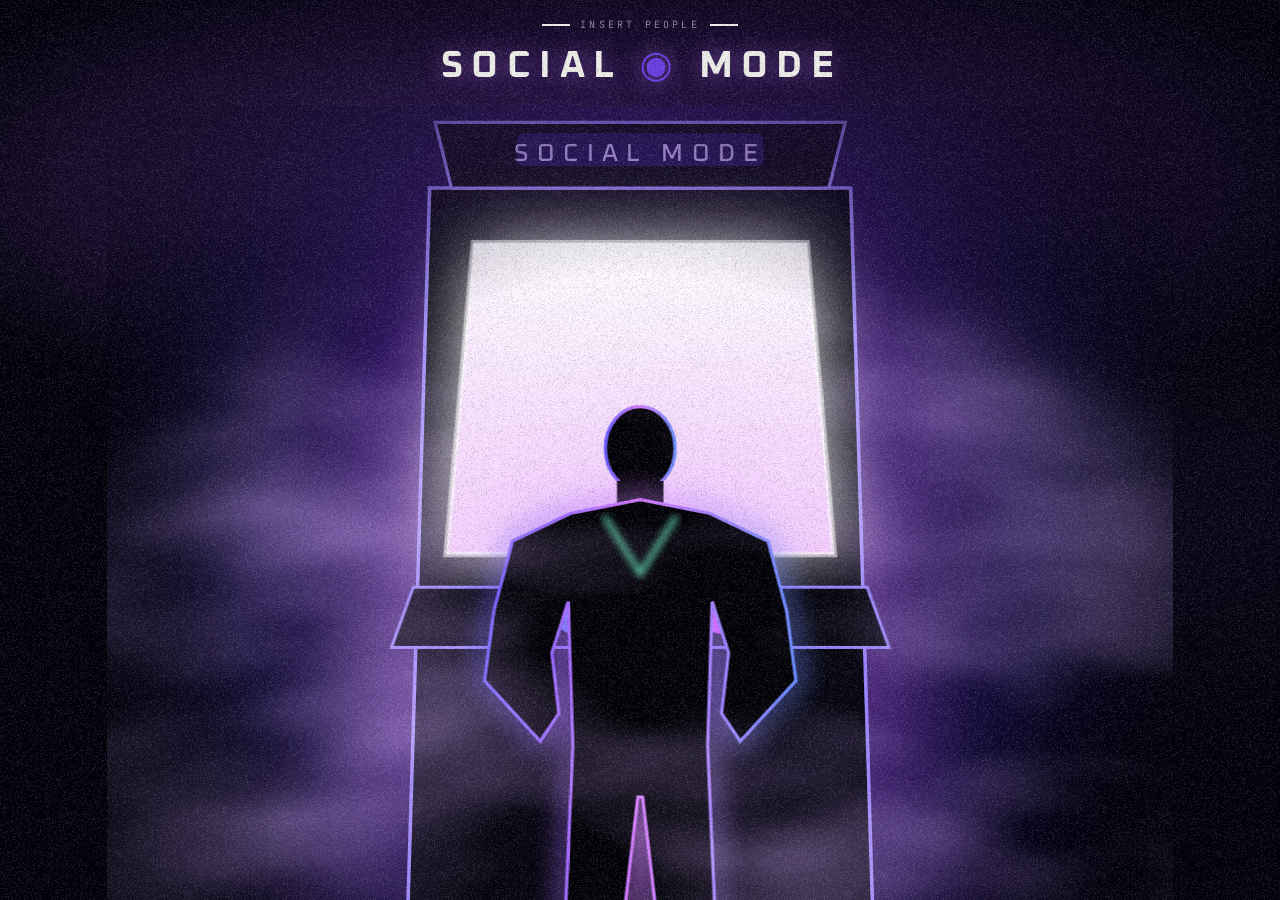
<file: index.html>
<!doctype html><html lang="en"><head><meta charset="utf-8">
<meta name="viewport" content="width=device-width,initial-scale=1,viewport-fit=cover,user-scalable=no">
<title>Social Mode</title>
<meta name="theme-color" content="#06050c"><meta name="apple-mobile-web-app-capable" content="yes"><meta name="mobile-web-app-capable" content="yes"><meta name="apple-mobile-web-app-status-bar-style" content="black-translucent"><meta name="apple-mobile-web-app-title" content="Social Mode">
<link rel="manifest" href="manifest.webmanifest"><link rel="apple-touch-icon" href="icon-180.png"><link rel="icon" href="icon-192.png">
<link rel="preload" href="fonts/ox700.woff2" as="font" type="font/woff2" crossorigin>
<link rel="stylesheet" href="style.css"></head>
<body data-links="1"><canvas id="atmos"></canvas><div class="grain"></div><div id="app"></div>
<script src="vendor.js"></script><script src="app.js"></script></body></html>
</file>
<file: style.css>
@font-face{font-family:'Oxanium';src:url(fonts/ox500.woff2) format('woff2');font-weight:500;font-display:swap}
@font-face{font-family:'Oxanium';src:url(fonts/ox700.woff2) format('woff2');font-weight:700;font-display:swap}
@font-face{font-family:'Instrument Sans';src:url(fonts/is400.woff2) format('woff2');font-weight:400;font-display:swap}
@font-face{font-family:'Instrument Sans';src:url(fonts/is600.woff2) format('woff2');font-weight:600;font-display:swap}
@font-face{font-family:'JetBrains Mono';src:url(fonts/jb400.woff2) format('woff2');font-weight:400;font-display:swap}
@font-face{font-family:'DSEG7';src:url(fonts/dseg7.woff2) format('woff2');font-weight:700;font-style:italic;font-display:swap}
@font-face{font-family:'DSEG14';src:url(fonts/dseg14.woff2) format('woff2');font-weight:700;font-style:italic;font-display:swap}
:root{--bg:#06050c;--paper:#0e0b18;--card:#0d0a17;--well:#09070f;--ink:#efefe9;--mute:#9a9aa4;--line:rgba(239,239,233,.22);--vi:#8b5cf6;--vi2:#6a3fe0;--ok:#efefe9;
--disp:'Oxanium',system-ui,sans-serif;--sans:'Instrument Sans',-apple-system,system-ui,sans-serif;--mono:'JetBrains Mono',ui-monospace,monospace;--lcd:'DSEG7','Oxanium',monospace;--lcd14:'DSEG14','Oxanium',monospace;
--sat:env(safe-area-inset-top);--sab:env(safe-area-inset-bottom);--out:cubic-bezier(.23,1,.32,1);--io:cubic-bezier(.77,0,.175,1);
--stip:url("data:image/svg+xml;utf8,<svg xmlns='http://www.w3.org/2000/svg' width='180' height='180'><filter id='n' x='0' y='0' width='100%' height='100%'><feTurbulence type='fractalNoise' baseFrequency='1.1' numOctaves='1' seed='4' stitchTiles='stitch'/><feColorMatrix values='0 0 0 0 1  0 0 0 0 1  0 0 0 0 1  16 0 0 0 -7.4'/></filter><rect width='180' height='180' filter='url(%23n)'/></svg>")}
*{box-sizing:border-box;-webkit-tap-highlight-color:transparent;margin:0}
html,body{height:100%;background:radial-gradient(ellipse 90% 45% at 50% -5%,rgba(139,60,230,.34),transparent 70%),radial-gradient(ellipse 80% 40% at 50% 108%,rgba(60,50,220,.30),transparent 70%),var(--bg);color:var(--ink);font-family:var(--sans);overscroll-behavior:none;-webkit-text-size-adjust:100%;overflow:hidden}
body{font-size:16px;line-height:1.45;-webkit-user-select:none;user-select:none;-webkit-touch-callout:none}
input,textarea{-webkit-user-select:text;user-select:text}
button{font:inherit;color:inherit;background:none;border:0;cursor:pointer;touch-action:manipulation}
#atmos{position:fixed;inset:0;width:100%;height:100%;z-index:0;pointer-events:none}
@keyframes flick{0%,100%{opacity:1}47%{opacity:1}48%{opacity:.93}49%{opacity:1}83%{opacity:.96}84%{opacity:1}}
.grain{position:fixed;inset:-50%;z-index:58;pointer-events:none;opacity:.07;background-image:url("data:image/svg+xml;utf8,<svg xmlns='http://www.w3.org/2000/svg' width='160' height='160'><filter id='n'><feTurbulence type='fractalNoise' baseFrequency='.9' numOctaves='2' stitchTiles='stitch'/></filter><rect width='160' height='160' filter='url(%23n)'/></svg>")}
@keyframes grain{0%{transform:translate(0,0)}25%{transform:translate(-3%,2%)}50%{transform:translate(2%,-3%)}75%{transform:translate(-2%,-1%)}100%{transform:translate(0,0)}}
#app{position:fixed;inset:0;z-index:2}
.screen{position:absolute;inset:0;display:flex;flex-direction:column;padding:calc(var(--sat) + 16px) 20px calc(var(--sab) + 16px);animation:in .45s var(--out) both}
.screen.out{animation:out .2s var(--out) both;pointer-events:none}
@keyframes in{from{opacity:0;filter:brightness(2.2);transform:scale(.985)}to{opacity:1;filter:none;transform:none}}
@keyframes out{to{opacity:0;filter:brightness(2)}}
.screen>*{animation:rise .5s var(--out) both;animation-delay:calc(var(--i,0)*45ms)}
.screen>*:nth-child(1){--i:0}.screen>*:nth-child(2){--i:1}.screen>*:nth-child(3){--i:2}.screen>*:nth-child(4){--i:3}.screen>*:nth-child(5){--i:4}.screen>*:nth-child(n+6){--i:5}
@keyframes rise{from{opacity:0;transform:translateY(10px)}to{opacity:1;transform:none}}
.scroll{flex:1;overflow-y:auto;overflow-x:hidden;-webkit-overflow-scrolling:touch;margin:0 -20px;padding:4px 20px 8px;scrollbar-width:none}
.scroll::-webkit-scrollbar{display:none}
.kick{font-family:var(--mono);font-size:11px;letter-spacing:.16em;text-transform:uppercase;color:var(--mute)}
.kick b{color:var(--vi2);font-weight:400}
h1,h2,h3,.disp{font-family:var(--disp);font-weight:700;letter-spacing:.015em;line-height:1.02;text-transform:uppercase}
h1{font-size:clamp(34px,10.5vw,52px)}h2{font-size:clamp(28px,8.6vw,40px)}h3{font-size:22px}
.lede{color:var(--mute);max-width:34ch;font-weight:400}
.row{display:flex;align-items:center;gap:12px}.sp{flex:1}
.col{display:flex;flex-direction:column;gap:12px}.gap8{gap:8px}
.mt8{margin-top:8px}.mt16{margin-top:16px}.mt24{margin-top:24px}.mt32{margin-top:32px}
.center{text-align:center;align-items:center}
/* arcade-button buttons */
.btn{display:flex;align-items:center;justify-content:center;gap:10px;min-height:58px;padding:0 24px;border-radius:99px;font-family:var(--disp);font-weight:700;font-size:17px;letter-spacing:.1em;text-transform:uppercase;background:var(--paper);border:2px solid var(--ink);box-shadow:0 5px 0 #2b1a57;transition:transform 110ms var(--out),box-shadow 110ms var(--out),opacity .2s;width:100%}
.btn:active{transform:translateY(5px);box-shadow:0 0 0 var(--ink)}
.btn.pri{background:var(--ink);color:#0b0b0d;box-shadow:0 5px 0 #8d8d94,0 0 0 2px var(--ink);position:relative;overflow:hidden}
.btn.pri::before{content:"";position:absolute;left:12%;right:12%;top:6px;height:42%;border-radius:99px;background:linear-gradient(180deg,rgba(255,255,255,.22),transparent)}
.btn.pri:active{box-shadow:0 0 0 #8d8d94,0 0 0 2px var(--ink)}
.btn.ghost{background:transparent;box-shadow:none;border:2px dashed var(--line);color:var(--mute);font-weight:500}
.btn.sm{min-height:44px;font-size:13px;padding:0 18px;width:auto;box-shadow:0 3px 0 var(--ink)}
.btn[disabled]{opacity:.35;pointer-events:none}
.top{display:flex;align-items:center;gap:12px;min-height:44px;margin-bottom:12px}
.back{width:44px;height:44px;border-radius:50%;border:2px solid var(--ink);background:var(--paper);box-shadow:0 3px 0 var(--ink);display:grid;place-items:center;font-size:22px;font-weight:700;flex:none;transition:transform 110ms var(--out),box-shadow 110ms}
.back:active{transform:translateY(3px);box-shadow:none}
/* frames = glowing screens with stippled edges */
.card{position:relative;background:var(--card);border:2px solid var(--ink);border-radius:22px;padding:18px;overflow:hidden;box-shadow:0 5px 0 #2b1a57}
.card::before,.w::before,.cab .scr::before,.secret .face::before,.sheet-in::before{content:"";position:absolute;inset:0;pointer-events:none;background:var(--stip);-webkit-mask-image:radial-gradient(ellipse 85% 75% at 50% 40%,transparent 30%,#000 105%);mask-image:radial-gradient(ellipse 85% 75% at 50% 40%,transparent 30%,#000 105%);opacity:.8;z-index:0}
.card>*,.w>*{position:relative;z-index:1}
.chip{display:inline-flex;align-items:center;gap:6px;padding:6px 14px;border-radius:99px;border:2px solid var(--ink);font-weight:600;font-size:14px;background:var(--paper);min-height:38px;transition:transform 110ms var(--out),background .2s,color .2s}
.chip:active{transform:scale(.96)}
.chip.on{background:var(--ink);color:#0b0b0d}
.chip.ember{border-color:var(--vi2);color:var(--vi2);border-style:dashed}
.field{width:100%;min-height:56px;padding:0 18px;background:var(--well);border:2px solid var(--line);border-radius:16px;color:var(--ink);font:inherit;font-size:17px;font-weight:600;outline:none}
.field::placeholder{color:#6a6a74;font-weight:400}
.field:focus{border-color:var(--vi2);box-shadow:0 0 0 4px rgba(139,92,246,.25)}
textarea.field{padding:14px}
.ring{display:inline-grid;place-items:center;border-radius:50%;border:2px solid currentColor;position:relative;flex:none}
.ring::after{content:"";width:34%;height:34%;border-radius:50%;background:currentColor}
.dock{display:flex;gap:4px;padding:5px;margin:12px 0 0;background:var(--card);border:2px solid var(--ink);border-radius:99px;box-shadow:0 4px 0 #2b1a57}
.dock button{flex:1;min-height:52px;border-radius:99px;display:flex;flex-direction:column;align-items:center;justify-content:center;gap:2px;font-family:var(--mono);font-size:10px;letter-spacing:.16em;text-transform:uppercase;color:var(--mute);transition:background .25s var(--out),color .25s,transform 110ms}
.dock button:active{transform:scale(.96)}
.dock button.on{background:var(--ink);color:#0b0b0d}
.dock button i{font-style:normal;font-size:17px;line-height:1}
/* marquee */
.marq{position:relative;text-align:center;padding:2px 0 4px}
.marq .bulbs{display:none}
.marq .t1{font-family:var(--mono);font-size:10px;letter-spacing:.32em;color:var(--mute);text-transform:uppercase}
.marq .t1::before,.marq .t1::after{content:"";display:inline-block;width:28px;height:2px;background:var(--ink);vertical-align:middle;margin:0 10px}
.marq .t2{font-family:var(--disp);font-weight:700;font-size:clamp(26px,8vw,38px);letter-spacing:.08em;white-space:nowrap;text-transform:uppercase;margin-top:6px;padding-left:.08em}
.marq .t2 b{font-weight:700;color:var(--vi2)}
/* hero arcade button */
.lamp{position:relative;width:min(58vw,236px);margin:8px auto 0;aspect-ratio:1.5;cursor:pointer}
.lamp svg{width:100%;height:100%;overflow:visible}
.lamp .glow{position:absolute;inset:-40% -30% -40%;background:var(--stip);-webkit-mask-image:radial-gradient(ellipse at 50% 55%,transparent 20%,#000 45%,transparent 72%);mask-image:radial-gradient(ellipse at 50% 55%,transparent 20%,#000 45%,transparent 72%);opacity:.3;pointer-events:none}
.lamp .cap{transition:transform 90ms var(--out);transform-box:fill-box}
.lamp.press .cap{transform:translateY(12px)}
.lamp.sm{width:96px}
.lamp .pupil,.lamp .eye,.lamp .lid{display:none}
/* shelf of game screens */
.shelf{display:flex;gap:14px;overflow-x:auto;margin:0 -20px;padding:6px 20px 20px;scroll-snap-type:x mandatory;scrollbar-width:none;scroll-padding-left:20px}
.shelf::-webkit-scrollbar{display:none}
.cab{flex:none;width:min(72vw,290px);scroll-snap-align:start;border-radius:24px;border:2px solid var(--ink);box-shadow:0 5px 0 #2b1a57;background:var(--card);text-align:left;position:relative;overflow:hidden;display:flex;flex-direction:column;transition:transform 130ms var(--out),box-shadow 130ms;animation:rise .55s var(--out) both;animation-delay:calc(var(--n,0)*60ms + 150ms)}
.cab:active{transform:translateY(5px);box-shadow:0 0 0 var(--ink)}
.cab .mq{padding:10px 16px 0;display:flex;justify-content:space-between;align-items:center;font-family:var(--mono);font-size:10px;letter-spacing:.16em;color:var(--mute);text-transform:uppercase}
.cab .mq .no{font-family:var(--lcd);font-weight:700;font-style:italic;font-size:20px;color:var(--ink);letter-spacing:.04em}
.cab .scr{position:relative;height:104px;margin:8px 16px 0;display:grid;place-items:center;overflow:hidden;background:radial-gradient(ellipse 70% 80% at 50% 50%,#fff 0,#f0b8ff 28%,#b043e8 52%,#3a1c8a 80%,#0d0a17 100%);border:2px solid var(--ink);border-radius:20px 20px 26px 26px/14px 14px 22px 22px}
.cab .scr::before{opacity:.95}
.cab .glyph{position:relative;z-index:1;font-family:var(--disp);font-weight:700;font-size:64px;line-height:1;color:var(--ink);text-shadow:0 0 18px rgba(255,255,255,.9);color:#0b0b0d}
.cab .bd{padding:12px 16px 16px;display:flex;flex-direction:column;gap:4px;flex:1}
.cab h3{font-size:24px;letter-spacing:.04em}
.cab p{font-size:14px;color:var(--mute);line-height:1.35}
.cab .meta{display:flex;gap:6px;margin-top:8px;flex-wrap:wrap}
.cab .meta span{font-family:var(--mono);font-size:9px;letter-spacing:.12em;text-transform:uppercase;border:1.5px solid var(--ink);padding:3px 8px;border-radius:99px}
.cab .rl{text-decoration:underline;text-underline-offset:3px;cursor:pointer;padding:6px 0 6px 12px;margin:-6px 0}
.w{position:relative;overflow:hidden;border-radius:20px;padding:14px;background:var(--card);border:2px solid var(--ink);box-shadow:0 4px 0 #2b1a57;min-height:118px;display:flex;flex-direction:column;justify-content:space-between;text-align:left;transition:transform 110ms var(--out),box-shadow 110ms}
.w:active{transform:translateY(4px);box-shadow:none}
.w .big{font-family:var(--lcd);font-weight:700;font-style:italic;font-size:26px;line-height:1.1;letter-spacing:.03em}
.wgrid{display:grid;grid-template-columns:1fr 1fr;gap:14px}
.wgrid .w:nth-child(2){background:var(--ink);color:#0b0b0d}.wgrid .w:nth-child(2) .kick{color:#555}.wgrid .w:nth-child(2)::before{opacity:.35}.wgrid .w:nth-child(2) .big{font-family:var(--disp);font-style:normal;font-size:19px;letter-spacing:.02em;text-transform:uppercase}
.pl{display:flex;align-items:center;gap:12px;padding:10px 12px;border-radius:16px;background:var(--card);border:2px solid var(--ink);animation:rise .4s var(--out) both}
.av{width:38px;height:38px;border-radius:50%;display:grid;place-items:center;font-family:var(--disp);font-weight:700;font-size:18px;background:var(--ink);color:#0b0b0d;flex:none}
.pl:nth-child(3n+2) .av{background:var(--well);color:var(--ink);border:2px solid var(--ink)}.pl:nth-child(3n+3) .av{background:var(--vi);color:#0b0b0d}
.x{width:36px;height:36px;border-radius:10px;color:var(--mute);font-size:22px}
.secret{position:relative;flex:1;max-height:62vh;border-radius:28px;border:2px solid var(--ink);overflow:hidden;touch-action:none;box-shadow:0 6px 0 var(--ink)}
.secret .face,.secret .back{position:absolute;inset:0;padding:26px;display:flex;flex-direction:column;justify-content:center;gap:14px}
.secret .back{background:#0b0b0d;color:#fff;align-items:center;text-align:center;transition:opacity .15s;overflow:hidden}
.secret .back::before{content:"";position:absolute;inset:0;background:var(--stip);filter:invert(1);-webkit-mask-image:radial-gradient(ellipse at 50% 42%,#000 0,transparent 62%);mask-image:radial-gradient(ellipse at 50% 42%,#000 0,transparent 62%);opacity:.7}
.secret .back>*{position:relative}
.secret.open .back{opacity:0;pointer-events:none}
.secret .face{opacity:0;transition:opacity .12s;background:var(--card)}
.secret.open .face{opacity:1}
.secret .face>*{position:relative;z-index:1}
.secret .face .disp{font-size:clamp(32px,10vw,50px)}
.secret .face p{font-size:19px;font-weight:600}
.choice{display:flex;align-items:center;gap:14px;text-align:left;padding:14px 22px;border-radius:99px;background:var(--card);border:2px solid var(--ink);box-shadow:0 4px 0 #2b1a57;width:100%;min-height:60px;font-family:var(--disp);font-weight:700;font-size:19px;letter-spacing:.06em;text-transform:uppercase;transition:transform 110ms var(--out),background .15s,box-shadow 110ms}
.choice:active{transform:translateY(4px);box-shadow:none}
.choice.on{background:var(--ink);color:#0b0b0d;transform:translateY(4px);box-shadow:none}
.choice small{display:block;font-family:var(--sans);font-weight:400;text-transform:none;letter-spacing:0;color:var(--mute);font-size:13px}.choice.on small{color:#555}
/* LCD numerals */
.lcd{position:relative;display:inline-block;font-family:var(--lcd);font-weight:700;font-style:italic;line-height:1}
.lcd .gh{position:absolute;left:0;top:0;opacity:.09}
.lcd .lit{position:relative}
.timer{font-size:min(24vw,100px)}
.bar{height:10px;background:var(--well);border:2px solid var(--ink);border-radius:8px;overflow:hidden}.bar i{display:block;height:100%;background:var(--ink);transition:width .25s linear}
/* heads up */
.hu{position:fixed;inset:0;z-index:20;display:flex;flex-direction:column;align-items:center;justify-content:center;padding:calc(var(--sat) + 12px) 24px calc(var(--sab) + 12px);transition:background .15s,color .15s;color:var(--ink)}
.hu.base{background:radial-gradient(ellipse 90% 55% at 50% 35%,rgba(120,50,220,.35),transparent 70%),radial-gradient(ellipse 80% 40% at 50% 105%,rgba(60,50,220,.35),transparent 70%),#06050c}.hu.ok{background:radial-gradient(ellipse 75% 60% at 50% 45%,#fff 0,#f6d6ff 35%,#c05af0 80%,#7a35d0);color:#0b0b0d}.hu.pass{background:radial-gradient(ellipse 80% 60% at 50% 45%,#b06bff,#6a3fe0 60%,#2a1470);color:#0b0b0d}
.hu::before{content:"";position:absolute;inset:0;background:var(--stip);-webkit-mask-image:radial-gradient(ellipse 80% 70% at 50% 45%,transparent 25%,#000 100%);mask-image:radial-gradient(ellipse 80% 70% at 50% 45%,transparent 25%,#000 100%);pointer-events:none;opacity:.9}
.hu.ok::before{filter:invert(1);opacity:.55}.hu.pass::before{filter:invert(1);opacity:.35}
.hu .word{position:relative;font-family:var(--disp);font-weight:700;text-transform:uppercase;font-size:clamp(36px,12.5vw,88px);text-align:center;line-height:1.02;letter-spacing:.01em;max-width:100%;overflow-wrap:anywhere;animation:pop .28s var(--out)}
@keyframes pop{from{opacity:0;transform:scale(.94);filter:blur(4px)}to{opacity:1;transform:none;filter:none}}
.hu .stamp{position:relative;color:inherit!important;opacity:.75;font-family:var(--mono);letter-spacing:.3em;text-transform:uppercase;font-size:14px}
.hu .hb{display:flex;gap:12px;width:100%;position:absolute;left:0;right:0;bottom:calc(var(--sab) + 18px);padding:0 20px}
.hu .hb button{flex:1;min-height:74px;border-radius:99px;font-family:var(--disp);font-size:20px;font-weight:700;letter-spacing:.12em;text-transform:uppercase;border:2px solid var(--ink);box-shadow:0 5px 0 #2b1a57;transition:transform 100ms var(--out),box-shadow 100ms}
.hu .hb button:active{transform:translateY(5px);box-shadow:none}
.hu .hb .no{background:#17171b;color:var(--ink)}.hu .hb .yes{background:var(--ink);color:#0b0b0d;box-shadow:0 5px 0 #8d8d94}
.hu.ok .hb .yes{background:#0b0b0d;color:#fff}.hu.ok .hb .no{background:#fff;color:#0b0b0d;border-color:#0b0b0d;box-shadow:0 5px 0 #0b0b0d}.hu.ok .hb button{border-color:#0b0b0d;box-shadow:0 5px 0 #0b0b0d}.hu.pass .hb button{border-color:#0b0b0d;box-shadow:0 5px 0 #0b0b0d}.hu.pass .hb .yes{background:#0b0b0d;color:#fff}.hu.pass .hb .no{background:#fff;color:#0b0b0d}
.hu .hud{position:absolute;top:calc(var(--sat) + 12px);left:20px;right:20px;display:flex;justify-content:space-between;align-items:center;font-family:var(--mono);font-size:12px;letter-spacing:.14em;text-transform:uppercase;opacity:.85}
.hu .t{font-family:var(--lcd);font-weight:700;font-style:italic;font-size:44px;letter-spacing:.02em;opacity:1}
.hu.land .word{font-size:clamp(40px,15vh,120px)}
.tag{font-family:var(--mono);font-size:9px;letter-spacing:.12em;text-transform:uppercase;padding:3px 8px;border-radius:99px;border:1.5px solid var(--ink);background:var(--ink);color:#0b0b0d}
.list{display:flex;flex-direction:column}
.li{display:flex;justify-content:space-between;gap:16px;padding:12px 0;border-bottom:1.5px dashed var(--line);font-size:17px;font-weight:600;position:relative;z-index:1}
.li:last-child{border:0}.li span:first-child{flex:none;max-width:45%}.li span:last-child{flex:1;color:var(--mute);font-variant-numeric:tabular-nums;font-weight:400;text-align:right}
.big-r{font-size:clamp(84px,30vw,150px);margin-top:8px}
.toast{position:fixed;left:50%;bottom:calc(var(--sab) + 100px);transform:translateX(-50%);z-index:70;background:var(--ink);color:#0b0b0d;padding:12px 20px;border-radius:99px;font-weight:600;font-size:14px;animation:in .3s var(--out) both;max-width:86vw;text-align:center}
.qr{background:#fff;padding:12px;border-radius:14px;border:2px solid var(--ink);display:inline-block}.qr svg{display:block;width:176px;height:176px}
.code{font-family:var(--lcd14);font-weight:700;font-style:italic;font-size:46px;letter-spacing:.12em;margin-right:-.12em;position:relative}
.empty{border:2px dashed var(--line);border-radius:20px;padding:26px 20px;text-align:center;color:var(--mute);background:rgba(255,255,255,.04)}
.pulse{display:inline-block;width:10px;height:10px;border-radius:50%;background:var(--ink);animation:pl 1.6s infinite}.pulse.bad{background:transparent;border:2px solid var(--ink)}.pulse.wait{background:var(--vi)}
@keyframes pl{50%{opacity:.3}}
.dots{display:inline}.dots::after{content:"";animation:dt 1.4s steps(4) infinite}@keyframes dt{0%{content:""}25%{content:"."}50%{content:".."}75%{content:"..."}}
.glitchtxt{animation:gl .5s steps(2) 1}
@keyframes gl{0%{transform:translate(0)}25%{transform:translate(-4px,1px);color:var(--vi2)}50%{transform:translate(4px,-1px)}100%{transform:none}}
.pk{position:fixed;z-index:65;width:9px;height:9px;pointer-events:none}
.sheet{position:fixed;inset:0;z-index:40;background:rgba(11,11,13,.55);display:flex;align-items:flex-end;animation:fade .2s both}
@keyframes fade{from{opacity:0}}
.sheet-in{position:relative;width:100%;background:var(--card);border:2px solid var(--ink);border-bottom:0;border-radius:28px 28px 0 0;padding:22px 20px calc(var(--sab) + 20px);animation:up .4s var(--out) both;max-height:80vh;overflow:auto}
.sheet-in>*{position:relative;z-index:1}
@keyframes up{from{transform:translateY(100%)}}
.rules{margin:14px 0 0;padding:0;list-style:none;counter-reset:r;display:flex;flex-direction:column;gap:12px}
.rules li{counter-increment:r;display:flex;gap:12px;font-size:17px;font-weight:600}
.rules li::before{content:counter(r);flex:none;width:28px;height:28px;border-radius:50%;background:var(--ink);color:#0b0b0d;display:grid;place-items:center;font-family:var(--lcd);font-style:italic;font-size:14px}
.reduce *,.reduce *::before,.reduce *::after{animation-duration:.01ms!important;animation-iteration-count:1!important;transition-duration:.01ms!important}
.reduce .grain{display:none}
@media (prefers-reduced-motion:reduce){.grain,#atmos{animation:none}.grain{display:none}}
@media (max-height:700px){.lamp{width:min(42vw,160px)}}

.cab .scr::before{filter:invert(1);opacity:.9}.hu .hb .yes{box-shadow:0 5px 0 #8d8d94}.card::before,.w::before,.sheet-in::before{opacity:.28}.secret .face{color:var(--ink)}.sheet-in{box-shadow:0 -12px 40px rgba(0,0,0,.6)}.wgrid .w:nth-child(2) .kick{color:#555}.wgrid .w:nth-child(2)::before{filter:invert(1)}
.lamp{margin-bottom:30px}
.hu.base::before{opacity:.22}

.grain{opacity:.16!important;mix-blend-mode:normal}
.lamp svg{filter:drop-shadow(0 0 22px rgba(205,90,255,.55))}
.cab,.w,.card{box-shadow:0 5px 0 #2b1a57,0 0 26px rgba(140,70,230,.22)}
.cab .scr{box-shadow:0 0 26px rgba(200,80,255,.5)}
.dock{box-shadow:0 4px 0 #2b1a57,0 0 22px rgba(140,70,230,.2)}
.cab .scr::before{opacity:.55}
.sheet-in{background:linear-gradient(#120d22,#0b0814)}

/* v3: scene lit by a single screen */
:root{--bg:#030307;--card:#05050b;--paper:#07070d;--well:#030307;--mute:#8a8aa0;--line:rgba(160,140,255,.28);--rim:rgba(150,130,255,.42)}
html,body{background:radial-gradient(ellipse 70% 30% at 50% 108%,rgba(70,50,200,.12),transparent 70%),#030307}
#atmos{opacity:.18}
.grain{opacity:.3!important}
.card,.w,.cab,.dock,.pl,.choice,.field,.bar{border-color:var(--rim)!important;box-shadow:none!important}
.cab,.w{background:#04040a}
.cab .scr{border-color:rgba(255,255,255,.55)!important;box-shadow:0 0 38px 4px rgba(210,90,255,.55)!important;background:radial-gradient(ellipse 62% 78% at 50% 50%,#fff 0,#ffd9ff 18%,#d24bf0 44%,#43208f 70%,#05050a 100%)}
.btn.pri{background:#05050a!important;color:#fff!important;border:2px solid rgba(255,255,255,.85);box-shadow:0 0 22px rgba(160,80,255,.35)!important}
.btn.pri::before{display:none}
.dock button.on,.chip.on,.choice.on{background:transparent!important;color:#fff!important;box-shadow:inset 0 0 0 2px #fff,0 0 18px rgba(160,80,255,.45)!important}
.wgrid .w:nth-child(2){background:#04040a!important;color:#fff}
.av{background:#05050a!important;color:#fff!important;border:2px solid rgba(255,255,255,.8)}
.pl:nth-child(3n+3) .av{background:#3a1c8a!important}
.tag{background:transparent;color:#fff}
.toast{background:#05050a;color:#fff;border:1px solid var(--rim)}
.hu.base{background:#020205}
.hu.base::before{opacity:.12}
.hu.ok{background:radial-gradient(ellipse 60% 45% at 50% 46%,#fff 0,#f2c8ff 22%,#a43fe0 50%,#1a0b40 80%,#020205 100%);color:#0b0b0d}
.hu.pass{background:radial-gradient(ellipse 60% 45% at 50% 46%,#e08cff 0,#a43fe0 28%,#4a22a8 58%,#0c0620 85%,#020205 100%);color:#fff}
.hu.pass .word,.hu.pass .stamp,.hu.pass .hud{color:#fff}
.hu.ok .word{text-shadow:none}
.hu.ok .hud,.hu.ok .stamp{color:#fff}
.hu.ok .word{color:#0b0b0d}
.hu .hb .no{background:transparent;border-color:rgba(255,255,255,.7);color:#fff;box-shadow:none}
.hu .hb .yes{background:#fff;color:#0b0b0d;box-shadow:0 0 22px rgba(200,100,255,.45)}
.hu.ok .hb .yes,.hu.pass .hb .yes{background:#fff;color:#0b0b0d;border-color:#fff;box-shadow:none}
.hu.ok .hb .no,.hu.pass .hb .no{background:transparent;color:#fff;border-color:#fff;box-shadow:none}
.sheet-in{background:#05050b!important;border-color:var(--rim)}
.hero{position:relative;margin:4px -22px 0}
.hero svg{display:block;width:100%;height:auto}
.hero .scr{transition:opacity 90ms}
.hero.press .flare{opacity:1}.hero .flare{opacity:.0;transition:opacity 90ms var(--out)}
.lamp{margin-bottom:0}
.grain{opacity:.13!important}

/* ===== v5 cinematic: the scene lights everything ===== */
:root{--bg:#02020a}
html,body{background:#02020a}
body::before{content:"";position:fixed;inset:0;z-index:0;pointer-events:none;background:radial-gradient(ellipse 85% 42% at 50% 20%,rgba(150,70,255,.30),transparent 72%),radial-gradient(ellipse 60% 30% at 50% 100%,rgba(70,60,230,.22),transparent 70%)}
body::after{content:"";position:fixed;inset:-20%;z-index:1;pointer-events:none;opacity:.5;mix-blend-mode:screen;background:radial-gradient(ellipse 40% 22% at 30% 30%,rgba(170,110,255,.16),transparent 70%),radial-gradient(ellipse 45% 25% at 72% 55%,rgba(110,90,255,.14),transparent 70%);animation:haze 26s ease-in-out infinite alternate}
@keyframes haze{from{transform:translate3d(-4%,0,0)}to{transform:translate3d(5%,3%,0)}}
.reduce body::after,.reduce .grain{animation:none}
.grain{position:fixed;inset:-10%;z-index:58;pointer-events:none;opacity:.32!important;mix-blend-mode:normal;background:var(--grain);background-size:220px 220px;animation:grn .9s steps(6) infinite}
@keyframes grn{0%{transform:translate(0,0)}20%{transform:translate(-30px,18px)}40%{transform:translate(22px,-26px)}60%{transform:translate(-14px,-30px)}80%{transform:translate(30px,12px)}100%{transform:translate(0,0)}}
@media (prefers-reduced-motion:reduce){.grain,body::after{animation:none}}
.hero{margin:-6px -20px 0;position:relative}
.hero svg{width:100%;height:auto;display:block;-webkit-mask-image:linear-gradient(#000 80%,transparent 100%);mask-image:linear-gradient(#000 80%,transparent 100%)}
.hero .flare{opacity:0;transition:opacity 120ms}.hero.press .flare{opacity:1}
.marq .t2{font-weight:600;letter-spacing:.22em;text-shadow:0 0 22px rgba(190,120,255,.55)}
h1,h2{font-weight:600;letter-spacing:.06em}
h2{text-shadow:0 0 24px rgba(180,110,255,.35)}
.card,.w,.cab,.pl,.choice{background:linear-gradient(180deg,rgba(26,16,60,.55),rgba(5,4,14,.78))!important;border:1px solid rgba(160,140,255,.28)!important;border-radius:18px;box-shadow:inset 0 1px 0 rgba(255,255,255,.12),0 10px 40px rgba(0,0,0,.6)!important;backdrop-filter:none}
.dock{background:rgba(8,6,20,.78)!important;border:1px solid rgba(160,140,255,.3)!important;box-shadow:0 0 30px rgba(120,70,255,.22)!important}
.cab .scr{border:1px solid rgba(255,255,255,.6)!important;border-radius:10px 10px 14px 14px/6px 6px 12px 12px;box-shadow:0 0 46px 6px rgba(215,90,255,.5),inset 0 0 30px rgba(255,255,255,.7)!important}
.cab .scr::before{background:repeating-linear-gradient(0deg,rgba(40,0,80,.22) 0 1px,transparent 1px 3px)!important;filter:none!important;opacity:1!important;-webkit-mask-image:none!important;mask-image:none!important}
.cab .scr::after{content:"";position:absolute;inset:0;background:linear-gradient(115deg,rgba(255,255,255,.55) 0,transparent 38%);pointer-events:none}
.btn.pri{border-radius:14px;border:1px solid rgba(255,255,255,.8);background:linear-gradient(180deg,rgba(60,30,130,.6),rgba(10,6,30,.9))!important;box-shadow:0 0 28px rgba(160,80,255,.5),inset 0 1px 0 rgba(255,255,255,.3)!important;letter-spacing:.2em}
.hu.base{background:radial-gradient(ellipse 80% 40% at 50% 100%,rgba(70,50,220,.3),transparent 70%),#02020a}
.hu.ok::after,.hu.pass::after{content:"";position:absolute;inset:0;background:radial-gradient(ellipse 90% 60% at 50% 46%,transparent 40%,#02020a 100%);pointer-events:none}
.hu .word,.hu .hud,.hu .stamp,.hu .hb{z-index:2}
.hero{width:100%!important;aspect-ratio:auto!important;margin:-6px -20px 0!important;width:calc(100% + 40px)!important}.grain{opacity:.24!important}
.hero{width:86%!important;margin:-4px auto -8px!important}
.hero svg{-webkit-mask-image:radial-gradient(ellipse 72% 66% at 50% 50%,#000 52%,transparent 100%)!important;mask-image:radial-gradient(ellipse 72% 66% at 50% 50%,#000 52%,transparent 100%)!important}
h2{font-size:clamp(24px,7vw,34px)}

/* ===== v7: home built on the reference still ===== */
.scene{position:absolute;inset:0;z-index:-1;overflow:hidden;background:#02020a;pointer-events:none}
.scene img{position:absolute;left:-12%;width:125%;top:calc(var(--sat) + 34px);-webkit-mask-image:linear-gradient(transparent 0,#000 12%,#000 70%,transparent 100%);mask-image:linear-gradient(transparent 0,#000 12%,#000 70%,transparent 100%);user-select:none;-webkit-user-drag:none}
.stage{flex:1;min-height:150px;padding:10px 4px 0;display:flex;flex-direction:column;justify-content:flex-start}
.stage .ttl{font-family:var(--disp);font-weight:600;font-size:clamp(34px,10vw,46px);line-height:1.02;letter-spacing:.18em;text-transform:uppercase;margin-top:10px;color:#f3efff;text-shadow:0 0 26px rgba(190,120,255,.5)}
.scroll.low{flex:none;max-height:52%;margin-bottom:0}
.scroll.low .cab{background:linear-gradient(180deg,rgba(14,10,36,.6),rgba(3,3,10,.85))!important}

/* ===== v8: icon grid ===== */
.avs{display:flex;gap:6px;align-items:center}
.avd{width:28px;height:28px;border-radius:50%;display:grid;place-items:center;font-family:var(--disp);font-weight:700;font-size:13px;border:1px solid rgba(200,180,255,.55);background:rgba(10,6,30,.6);color:#efe9ff}
.grid3{display:grid;grid-template-columns:repeat(3,1fr);gap:10px;padding:0 0 6px}
.tile{position:relative;aspect-ratio:1/1.02;border-radius:18px;border:1px solid rgba(160,140,255,.3);background:linear-gradient(180deg,rgba(20,12,50,.62),rgba(3,3,10,.86));display:flex;flex-direction:column;align-items:center;justify-content:center;gap:9px;color:#efe9ff;box-shadow:inset 0 1px 0 rgba(255,255,255,.12);transition:transform 120ms var(--out),box-shadow 120ms;animation:rise .5s var(--out) both;animation-delay:calc(var(--n)*45ms)}
.tile:active{transform:scale(.97);box-shadow:0 0 30px rgba(200,90,255,.5),inset 0 0 0 1px #fff}
.tile .ico{width:46px;height:46px;color:#f2d9ff;filter:drop-shadow(0 0 8px rgba(215,100,255,.9)) drop-shadow(0 0 18px rgba(150,80,255,.6))}
.tile .ico svg{width:100%;height:100%}
.tile .nm{font-family:var(--disp);font-weight:600;font-size:11.5px;letter-spacing:.1em;text-transform:uppercase;text-align:center;line-height:1.15;padding:0 6px}
.tile .pc{position:absolute;left:9px;top:7px;font-family:var(--lcd);font-style:italic;font-size:11px;color:#b9a5ff;opacity:.85}
.tile .rl{position:absolute;right:7px;top:5px;width:22px;height:22px;display:grid;place-items:center;font-family:var(--mono);font-size:11px;color:#9a8ac8;border-radius:50%}
.stage{min-height:120px}
@media (max-height:760px){.tile{aspect-ratio:1/.8}.tile .ico{width:38px;height:38px}}
.grain{animation:none!important;inset:0!important;transform:none!important}

.gbig{display:flex;flex-direction:column;align-items:center;gap:14px;padding:6px 0 4px}
.gbig .ico{width:76px;height:76px;color:#f2d9ff;filter:drop-shadow(0 0 10px rgba(215,100,255,.95)) drop-shadow(0 0 26px rgba(150,80,255,.7))}
.gbig .ico svg{width:100%;height:100%}
.gbig .gmeta{font-family:var(--mono);text-transform:uppercase;letter-spacing:.18em;font-size:12px;color:#b9a5ff}
.gbig .btn.big{width:100%;min-height:64px;font-size:20px}
.glink{font-family:var(--mono);font-size:11px;letter-spacing:.16em;text-transform:uppercase;color:#9a8ac8;padding:8px}
a.tile{text-decoration:none}
</file>
